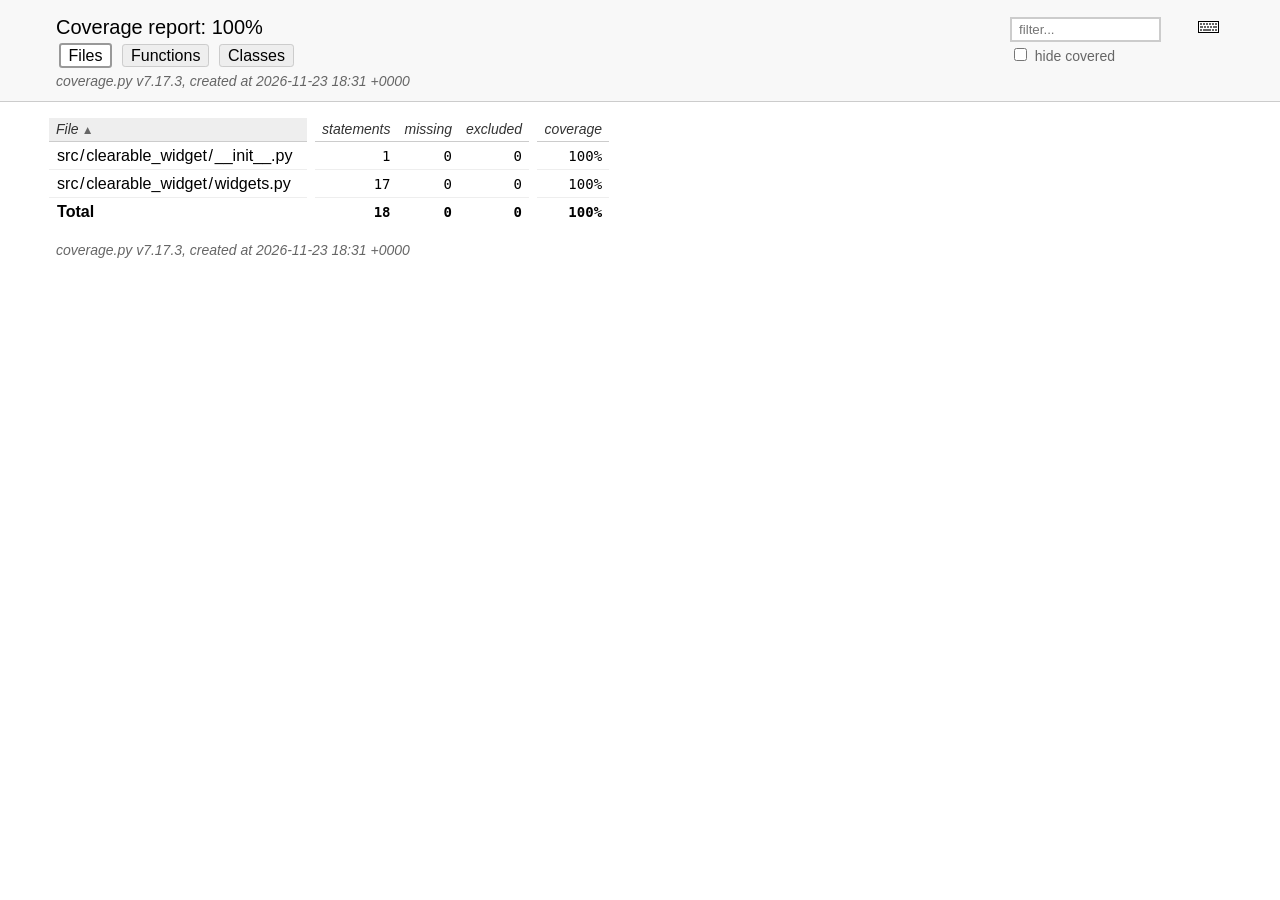
<file: htmlcov/index.html>
<!DOCTYPE html>
<html lang="en">
<head>
    <meta http-equiv="Content-Type" content="text/html; charset=utf-8">
    <title>Coverage report</title>
    <link rel="icon" sizes="32x32" href="favicon_32_cb_c827f16f.png">
    <link rel="stylesheet" href="style_cb_4667309f.css" type="text/css">
    <script src="coverage_html_cb_54cfdca1.js" defer></script>
</head>
<body class="indexfile">
<header>
    <div class="content">
        <h1>Coverage report:
            <span class="pc_cov">100%</span>
        </h1>
        <aside id="help_panel_wrapper">
            <input id="help_panel_state" type="checkbox">
            <label for="help_panel_state">
                <img id="keyboard_icon" src="keybd_closed_cb_900cfef5.png" alt="Show/hide keyboard shortcuts">
            </label>
            <div id="help_panel">
                <p class="legend">Shortcuts on this page</p>
                <div class="keyhelp">
                    <p>
                        <kbd>f</kbd>
                        <kbd>s</kbd>
                        <kbd>m</kbd>
                        <kbd>x</kbd>
                        <kbd>c</kbd>
                        &nbsp; change column sorting
                    </p>
                    <p>
                        <kbd>[</kbd>
                        <kbd>]</kbd>
                        &nbsp; prev/next file
                    </p>
                    <p>
                        <kbd>?</kbd> &nbsp; show/hide this help
                    </p>
                </div>
            </div>
        </aside>
        <form id="filter_container">
            <input id="filter" type="text" value="" placeholder="filter...">
            <div>
                <input id="hide100" type="checkbox" >
                <label for="hide100">hide covered</label>
            </div>
        </form>
        <h2>
                <a class="button current">Files</a>
                <a class="button" href="function_index.html">Functions</a>
                <a class="button" href="class_index.html">Classes</a>
        </h2>
        <p class="text">
            <a class="nav" href="https://coverage.readthedocs.io/en/7.17.3">coverage.py v7.17.3</a>,
            created at 2026-11-23 18:31 +0000
        </p>
    </div>
</header>
<main id="index">
    <table class="index" data-sortable>
        <thead>
            <tr class="tablehead" title="Click to sort">
                <th id="file" class="name" aria-sort="none" data-shortcut="f">File<span class="arrows"></span></th>
                <th class="spacer">&nbsp;</th>
                <th id="statements" aria-sort="none" data-default-sort-order="descending" data-shortcut="s">statements<span class="arrows"></span></th>
                <th id="missing" aria-sort="none" data-default-sort-order="descending" data-shortcut="m">missing<span class="arrows"></span></th>
                <th id="excluded" aria-sort="none" data-default-sort-order="descending" data-shortcut="x">excluded<span class="arrows"></span></th>
                <th class="spacer">&nbsp;</th>
                <th id="coverage" aria-sort="none" data-shortcut="c">coverage<span class="arrows"></span></th>
            </tr>
        </thead>
        <tbody>
            <tr class="region">
                <td class="name"><a href="z_d9ded1711251603f___init___py.html">src<span class="sep">/</span>clearable_widget<span class="sep">/</span>__init__.py</a></td>
                <td class="spacer">&nbsp;</td>
                <td>1</td>
                <td>0</td>
                <td>0</td>
                <td class="spacer">&nbsp;</td>
                <td data-ratio="1 1">100%</td>
            </tr>
            <tr class="region">
                <td class="name"><a href="z_d9ded1711251603f_widgets_py.html">src<span class="sep">/</span>clearable_widget<span class="sep">/</span>widgets.py</a></td>
                <td class="spacer">&nbsp;</td>
                <td>17</td>
                <td>0</td>
                <td>0</td>
                <td class="spacer">&nbsp;</td>
                <td data-ratio="17 17">100%</td>
            </tr>
        </tbody>
        <tfoot>
            <tr class="total">
                <td class="name">Total</td>
                <td class="spacer">&nbsp;</td>
                <td>18</td>
                <td>0</td>
                <td>0</td>
                <td class="spacer">&nbsp;</td>
                <td data-ratio="18 18">100%</td>
            </tr>
        </tfoot>
    </table>
    <p id="no_rows">
        No items found using the specified filter.
    </p>
</main>
<footer>
    <div class="content">
        <p>
            <a class="nav" href="https://coverage.readthedocs.io/en/7.17.3">coverage.py v7.17.3</a>,
            created at 2026-11-23 18:31 +0000
        </p>
    </div>
    <aside class="hidden">
        <a id="prevFileLink" class="nav" href="z_d9ded1711251603f_widgets_py.html"></a>
        <a id="nextFileLink" class="nav" href="z_d9ded1711251603f___init___py.html"></a>
        <button type="button" class="button_prev_file" data-shortcut="["></button>
        <button type="button" class="button_next_file" data-shortcut="]"></button>
        <button type="button" class="button_show_hide_help" data-shortcut="?"></button>
    </aside>
</footer>
</body>
</html>
</file>
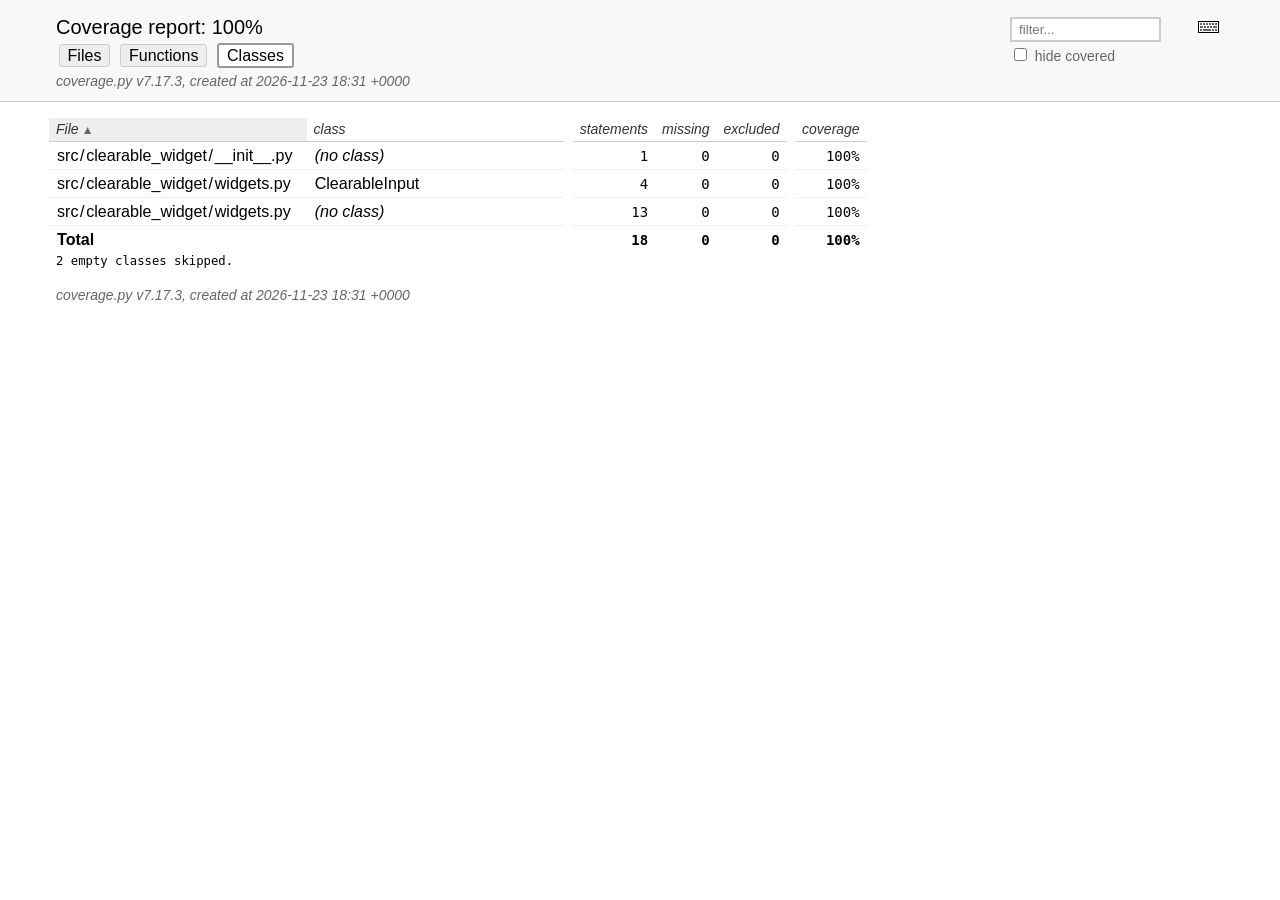
<file: htmlcov/class_index.html>
<!DOCTYPE html>
<html lang="en">
<head>
    <meta http-equiv="Content-Type" content="text/html; charset=utf-8">
    <title>Coverage report</title>
    <link rel="icon" sizes="32x32" href="favicon_32_cb_c827f16f.png">
    <link rel="stylesheet" href="style_cb_4667309f.css" type="text/css">
    <script src="coverage_html_cb_54cfdca1.js" defer></script>
</head>
<body class="indexfile">
<header>
    <div class="content">
        <h1>Coverage report:
            <span class="pc_cov">100%</span>
        </h1>
        <aside id="help_panel_wrapper">
            <input id="help_panel_state" type="checkbox">
            <label for="help_panel_state">
                <img id="keyboard_icon" src="keybd_closed_cb_900cfef5.png" alt="Show/hide keyboard shortcuts">
            </label>
            <div id="help_panel">
                <p class="legend">Shortcuts on this page</p>
                <div class="keyhelp">
                    <p>
                        <kbd>f</kbd>
                        <kbd>n</kbd>
                        <kbd>s</kbd>
                        <kbd>m</kbd>
                        <kbd>x</kbd>
                        <kbd>c</kbd>
                        &nbsp; change column sorting
                    </p>
                    <p>
                        <kbd>[</kbd>
                        <kbd>]</kbd>
                        &nbsp; prev/next file
                    </p>
                    <p>
                        <kbd>?</kbd> &nbsp; show/hide this help
                    </p>
                </div>
            </div>
        </aside>
        <form id="filter_container">
            <input id="filter" type="text" value="" placeholder="filter...">
            <div>
                <input id="hide100" type="checkbox" >
                <label for="hide100">hide covered</label>
            </div>
        </form>
        <h2>
                <a class="button" href="index.html">Files</a>
                <a class="button" href="function_index.html">Functions</a>
                <a class="button current">Classes</a>
        </h2>
        <p class="text">
            <a class="nav" href="https://coverage.readthedocs.io/en/7.17.3">coverage.py v7.17.3</a>,
            created at 2026-11-23 18:31 +0000
        </p>
    </div>
</header>
<main id="index">
    <table class="index" data-sortable>
        <thead>
            <tr class="tablehead" title="Click to sort">
                <th id="file" class="name" aria-sort="none" data-shortcut="f">File<span class="arrows"></span></th>
                <th id="region" class="name" aria-sort="none" data-default-sort-order="ascending" data-shortcut="n">class<span class="arrows"></span></th>
                <th class="spacer">&nbsp;</th>
                <th id="statements" aria-sort="none" data-default-sort-order="descending" data-shortcut="s">statements<span class="arrows"></span></th>
                <th id="missing" aria-sort="none" data-default-sort-order="descending" data-shortcut="m">missing<span class="arrows"></span></th>
                <th id="excluded" aria-sort="none" data-default-sort-order="descending" data-shortcut="x">excluded<span class="arrows"></span></th>
                <th class="spacer">&nbsp;</th>
                <th id="coverage" aria-sort="none" data-shortcut="c">coverage<span class="arrows"></span></th>
            </tr>
        </thead>
        <tbody>
            <tr class="region">
                <td class="name"><a href="z_d9ded1711251603f___init___py.html">src<span class="sep">/</span>clearable_widget<span class="sep">/</span>__init__.py</a></td>
                <td class="name"><a href="z_d9ded1711251603f___init___py.html"><data value=''><span class='no-noun'>(no class)</span></data></a></td>
                <td class="spacer">&nbsp;</td>
                <td>1</td>
                <td>0</td>
                <td>0</td>
                <td class="spacer">&nbsp;</td>
                <td data-ratio="1 1">100%</td>
            </tr>
            <tr class="region">
                <td class="name"><a href="z_d9ded1711251603f_widgets_py.html#t23">src<span class="sep">/</span>clearable_widget<span class="sep">/</span>widgets.py</a></td>
                <td class="name"><a href="z_d9ded1711251603f_widgets_py.html#t23"><data value='ClearableInput'>ClearableInput</data></a></td>
                <td class="spacer">&nbsp;</td>
                <td>4</td>
                <td>0</td>
                <td>0</td>
                <td class="spacer">&nbsp;</td>
                <td data-ratio="4 4">100%</td>
            </tr>
            <tr class="region">
                <td class="name"><a href="z_d9ded1711251603f_widgets_py.html">src<span class="sep">/</span>clearable_widget<span class="sep">/</span>widgets.py</a></td>
                <td class="name"><a href="z_d9ded1711251603f_widgets_py.html"><data value=''><span class='no-noun'>(no class)</span></data></a></td>
                <td class="spacer">&nbsp;</td>
                <td>13</td>
                <td>0</td>
                <td>0</td>
                <td class="spacer">&nbsp;</td>
                <td data-ratio="13 13">100%</td>
            </tr>
        </tbody>
        <tfoot>
            <tr class="total">
                <td class="name">Total</td>
                <td class="name">&nbsp;</td>
                <td class="spacer">&nbsp;</td>
                <td>18</td>
                <td>0</td>
                <td>0</td>
                <td class="spacer">&nbsp;</td>
                <td data-ratio="18 18">100%</td>
            </tr>
        </tfoot>
    </table>
    <p id="no_rows">
        No items found using the specified filter.
    </p>
        <p>2 empty classes skipped.</p>
</main>
<footer>
    <div class="content">
        <p>
            <a class="nav" href="https://coverage.readthedocs.io/en/7.17.3">coverage.py v7.17.3</a>,
            created at 2026-11-23 18:31 +0000
        </p>
    </div>
    <aside class="hidden">
        <a id="prevFileLink" class="nav" href=""></a>
        <a id="nextFileLink" class="nav" href=""></a>
        <button type="button" class="button_prev_file" data-shortcut="["></button>
        <button type="button" class="button_next_file" data-shortcut="]"></button>
        <button type="button" class="button_show_hide_help" data-shortcut="?"></button>
    </aside>
</footer>
</body>
</html>
</file>
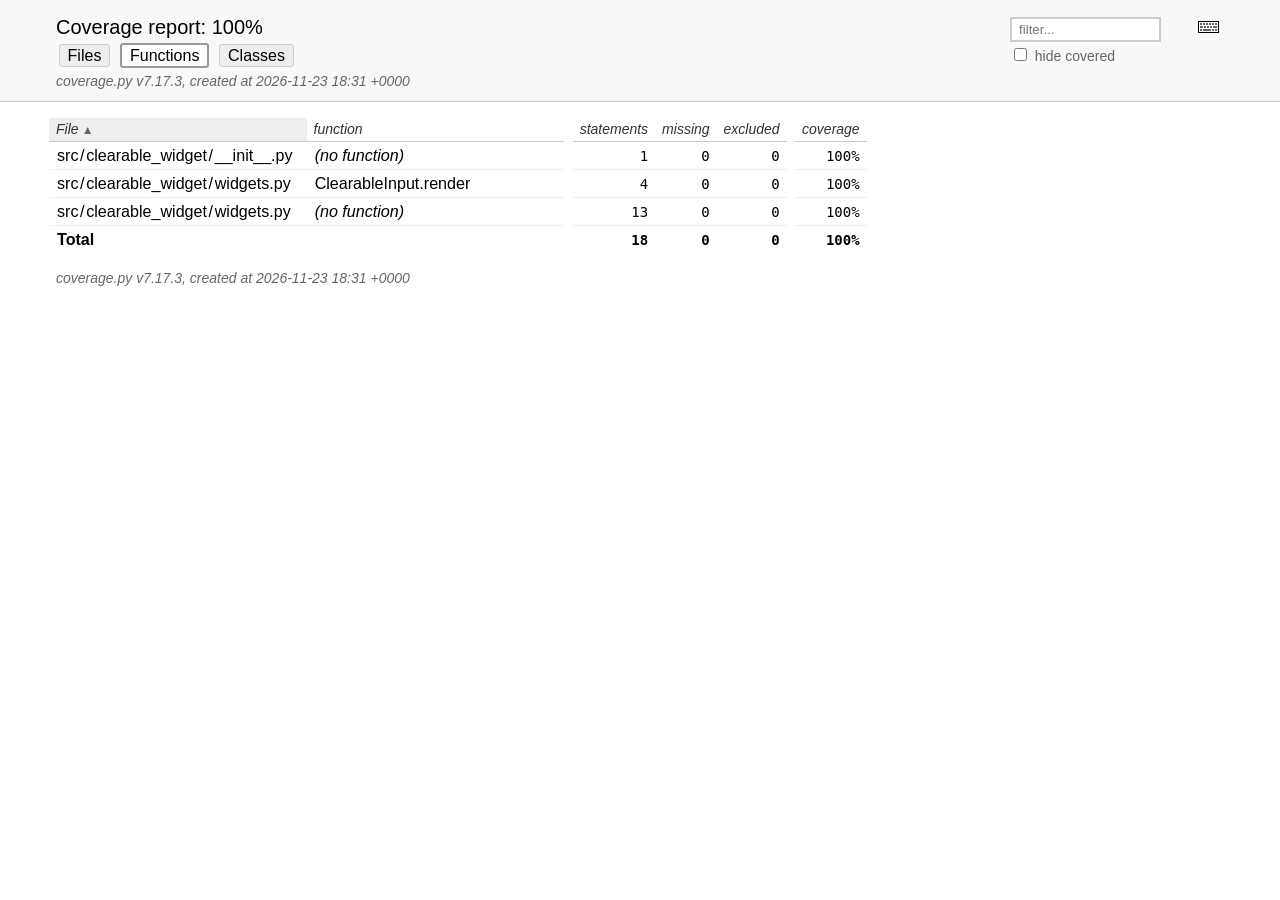
<file: htmlcov/function_index.html>
<!DOCTYPE html>
<html lang="en">
<head>
    <meta http-equiv="Content-Type" content="text/html; charset=utf-8">
    <title>Coverage report</title>
    <link rel="icon" sizes="32x32" href="favicon_32_cb_c827f16f.png">
    <link rel="stylesheet" href="style_cb_4667309f.css" type="text/css">
    <script src="coverage_html_cb_54cfdca1.js" defer></script>
</head>
<body class="indexfile">
<header>
    <div class="content">
        <h1>Coverage report:
            <span class="pc_cov">100%</span>
        </h1>
        <aside id="help_panel_wrapper">
            <input id="help_panel_state" type="checkbox">
            <label for="help_panel_state">
                <img id="keyboard_icon" src="keybd_closed_cb_900cfef5.png" alt="Show/hide keyboard shortcuts">
            </label>
            <div id="help_panel">
                <p class="legend">Shortcuts on this page</p>
                <div class="keyhelp">
                    <p>
                        <kbd>f</kbd>
                        <kbd>n</kbd>
                        <kbd>s</kbd>
                        <kbd>m</kbd>
                        <kbd>x</kbd>
                        <kbd>c</kbd>
                        &nbsp; change column sorting
                    </p>
                    <p>
                        <kbd>[</kbd>
                        <kbd>]</kbd>
                        &nbsp; prev/next file
                    </p>
                    <p>
                        <kbd>?</kbd> &nbsp; show/hide this help
                    </p>
                </div>
            </div>
        </aside>
        <form id="filter_container">
            <input id="filter" type="text" value="" placeholder="filter...">
            <div>
                <input id="hide100" type="checkbox" >
                <label for="hide100">hide covered</label>
            </div>
        </form>
        <h2>
                <a class="button" href="index.html">Files</a>
                <a class="button current">Functions</a>
                <a class="button" href="class_index.html">Classes</a>
        </h2>
        <p class="text">
            <a class="nav" href="https://coverage.readthedocs.io/en/7.17.3">coverage.py v7.17.3</a>,
            created at 2026-11-23 18:31 +0000
        </p>
    </div>
</header>
<main id="index">
    <table class="index" data-sortable>
        <thead>
            <tr class="tablehead" title="Click to sort">
                <th id="file" class="name" aria-sort="none" data-shortcut="f">File<span class="arrows"></span></th>
                <th id="region" class="name" aria-sort="none" data-default-sort-order="ascending" data-shortcut="n">function<span class="arrows"></span></th>
                <th class="spacer">&nbsp;</th>
                <th id="statements" aria-sort="none" data-default-sort-order="descending" data-shortcut="s">statements<span class="arrows"></span></th>
                <th id="missing" aria-sort="none" data-default-sort-order="descending" data-shortcut="m">missing<span class="arrows"></span></th>
                <th id="excluded" aria-sort="none" data-default-sort-order="descending" data-shortcut="x">excluded<span class="arrows"></span></th>
                <th class="spacer">&nbsp;</th>
                <th id="coverage" aria-sort="none" data-shortcut="c">coverage<span class="arrows"></span></th>
            </tr>
        </thead>
        <tbody>
            <tr class="region">
                <td class="name"><a href="z_d9ded1711251603f___init___py.html">src<span class="sep">/</span>clearable_widget<span class="sep">/</span>__init__.py</a></td>
                <td class="name"><a href="z_d9ded1711251603f___init___py.html"><data value=''><span class='no-noun'>(no function)</span></data></a></td>
                <td class="spacer">&nbsp;</td>
                <td>1</td>
                <td>0</td>
                <td>0</td>
                <td class="spacer">&nbsp;</td>
                <td data-ratio="1 1">100%</td>
            </tr>
            <tr class="region">
                <td class="name"><a href="z_d9ded1711251603f_widgets_py.html#t24">src<span class="sep">/</span>clearable_widget<span class="sep">/</span>widgets.py</a></td>
                <td class="name"><a href="z_d9ded1711251603f_widgets_py.html#t24"><data value='render'>ClearableInput.render</data></a></td>
                <td class="spacer">&nbsp;</td>
                <td>4</td>
                <td>0</td>
                <td>0</td>
                <td class="spacer">&nbsp;</td>
                <td data-ratio="4 4">100%</td>
            </tr>
            <tr class="region">
                <td class="name"><a href="z_d9ded1711251603f_widgets_py.html">src<span class="sep">/</span>clearable_widget<span class="sep">/</span>widgets.py</a></td>
                <td class="name"><a href="z_d9ded1711251603f_widgets_py.html"><data value=''><span class='no-noun'>(no function)</span></data></a></td>
                <td class="spacer">&nbsp;</td>
                <td>13</td>
                <td>0</td>
                <td>0</td>
                <td class="spacer">&nbsp;</td>
                <td data-ratio="13 13">100%</td>
            </tr>
        </tbody>
        <tfoot>
            <tr class="total">
                <td class="name">Total</td>
                <td class="name">&nbsp;</td>
                <td class="spacer">&nbsp;</td>
                <td>18</td>
                <td>0</td>
                <td>0</td>
                <td class="spacer">&nbsp;</td>
                <td data-ratio="18 18">100%</td>
            </tr>
        </tfoot>
    </table>
    <p id="no_rows">
        No items found using the specified filter.
    </p>
</main>
<footer>
    <div class="content">
        <p>
            <a class="nav" href="https://coverage.readthedocs.io/en/7.17.3">coverage.py v7.17.3</a>,
            created at 2026-11-23 18:31 +0000
        </p>
    </div>
    <aside class="hidden">
        <a id="prevFileLink" class="nav" href=""></a>
        <a id="nextFileLink" class="nav" href=""></a>
        <button type="button" class="button_prev_file" data-shortcut="["></button>
        <button type="button" class="button_next_file" data-shortcut="]"></button>
        <button type="button" class="button_show_hide_help" data-shortcut="?"></button>
    </aside>
</footer>
</body>
</html>
</file>
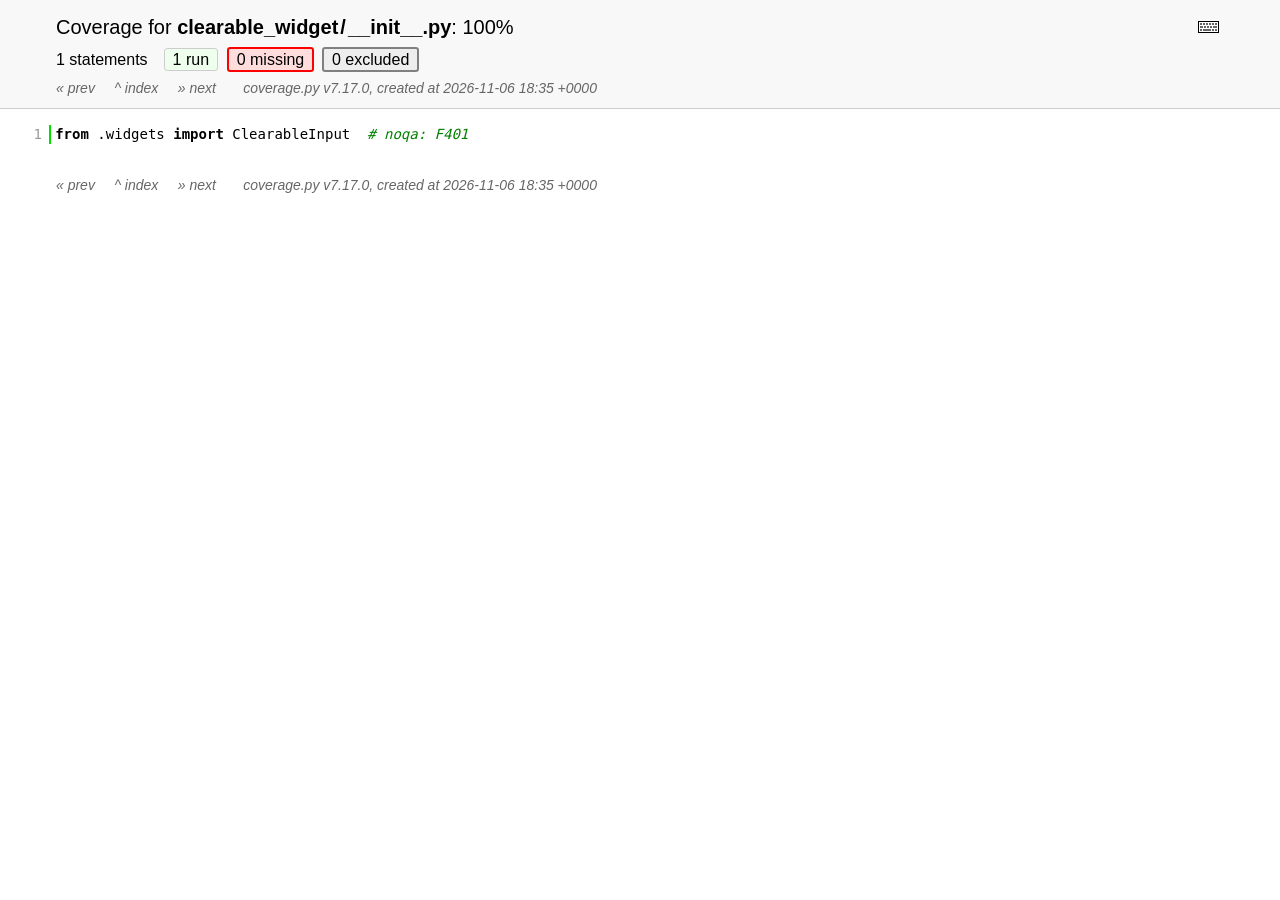
<file: htmlcov/z_aaebe43499a2bd33___init___py.html>
<!DOCTYPE html>
<html lang="en">
<head>
    <meta http-equiv="Content-Type" content="text/html; charset=utf-8">
    <title>Coverage for clearable_widget/__init__.py: 100%</title>
    <link rel="icon" sizes="32x32" href="favicon_32_cb_c827f16f.png">
    <link rel="stylesheet" href="style_cb_4667309f.css" type="text/css">
    <script src="coverage_html_cb_54cfdca1.js" defer></script>
</head>
<body class="pyfile">
<header>
    <div class="content">
        <h1>
            <span class="text">Coverage for </span><b>clearable_widget<span class="sep">/</span>__init__.py</b>:
            <span class="pc_cov">100%</span>
        </h1>
        <aside id="help_panel_wrapper">
            <input id="help_panel_state" type="checkbox">
            <label for="help_panel_state">
                <img id="keyboard_icon" src="keybd_closed_cb_900cfef5.png" alt="Show/hide keyboard shortcuts">
            </label>
            <div id="help_panel">
                <p class="legend">Shortcuts on this page</p>
                <div class="keyhelp">
                    <p>
                        <kbd>r</kbd>
                        <kbd>m</kbd>
                        <kbd>x</kbd>
                        &nbsp; toggle line displays
                    </p>
                    <p>
                        <kbd>j</kbd>
                        <kbd>k</kbd>
                        &nbsp; next/prev highlighted chunk
                    </p>
                    <p>
                        <kbd>0</kbd> &nbsp; (zero) top of page
                    </p>
                    <p>
                        <kbd>1</kbd> &nbsp; (one) first highlighted chunk
                    </p>
                    <p>
                        <kbd>[</kbd>
                        <kbd>]</kbd>
                        &nbsp; prev/next file
                    </p>
                    <p>
                        <kbd>u</kbd> &nbsp; up to the index
                    </p>
                    <p>
                        <kbd>?</kbd> &nbsp; show/hide this help
                    </p>
                </div>
            </div>
        </aside>
        <h2>
            <span class="text">1 statements &nbsp;</span>
            <button type="button" class="run button_toggle_run" value="run" data-shortcut="r" title="Toggle lines run">1<span class="text"> run</span></button>
            <button type="button" class="mis show_mis button_toggle_mis" value="mis" data-shortcut="m" title="Toggle lines missing">0<span class="text"> missing</span></button>
            <button type="button" class="exc show_exc button_toggle_exc" value="exc" data-shortcut="x" title="Toggle lines excluded">0<span class="text"> excluded</span></button>
        </h2>
        <p class="text">
            <a id="prevFileLink" class="nav" href="index.html">&#xab; prev</a> &nbsp; &nbsp;
            <a id="indexLink" class="nav" href="index.html">&Hat; index</a> &nbsp; &nbsp;
            <a id="nextFileLink" class="nav" href="z_aaebe43499a2bd33_widgets_py.html">&#xbb; next</a>
            &nbsp; &nbsp; &nbsp;
            <a class="nav" href="https://coverage.readthedocs.io/en/7.17.0">coverage.py v7.17.0</a>,
            created at 2026-11-06 18:35 +0000
        </p>
        <aside class="hidden">
            <button type="button" class="button_next_chunk" data-shortcut="j"></button>
            <button type="button" class="button_prev_chunk" data-shortcut="k"></button>
            <button type="button" class="button_top_of_page" data-shortcut="0"></button>
            <button type="button" class="button_first_chunk" data-shortcut="1"></button>
            <button type="button" class="button_prev_file" data-shortcut="["></button>
            <button type="button" class="button_next_file" data-shortcut="]"></button>
            <button type="button" class="button_to_index" data-shortcut="u"></button>
            <button type="button" class="button_show_hide_help" data-shortcut="?"></button>
        </aside>
    </div>
</header>
<main id="source">
    <p class="run"><span class="n"><a id="t1" href="#t1">1</a></span><span class="t"><span class="key">from</span> <span class="op">.</span><span class="nam">widgets</span> <span class="key">import</span> <span class="nam">ClearableInput</span>  <span class="com"># noqa: F401</span>&nbsp;</span><span class="r"></span></p>
</main>
<footer>
    <div class="content">
        <p>
            <a class="nav" href="index.html">&#xab; prev</a> &nbsp; &nbsp;
            <a class="nav" href="index.html">&Hat; index</a> &nbsp; &nbsp;
            <a class="nav" href="z_aaebe43499a2bd33_widgets_py.html">&#xbb; next</a>
            &nbsp; &nbsp; &nbsp;
            <a class="nav" href="https://coverage.readthedocs.io/en/7.17.0">coverage.py v7.17.0</a>,
            created at 2026-11-06 18:35 +0000
        </p>
    </div>
</footer>
</body>
</html>
</file>
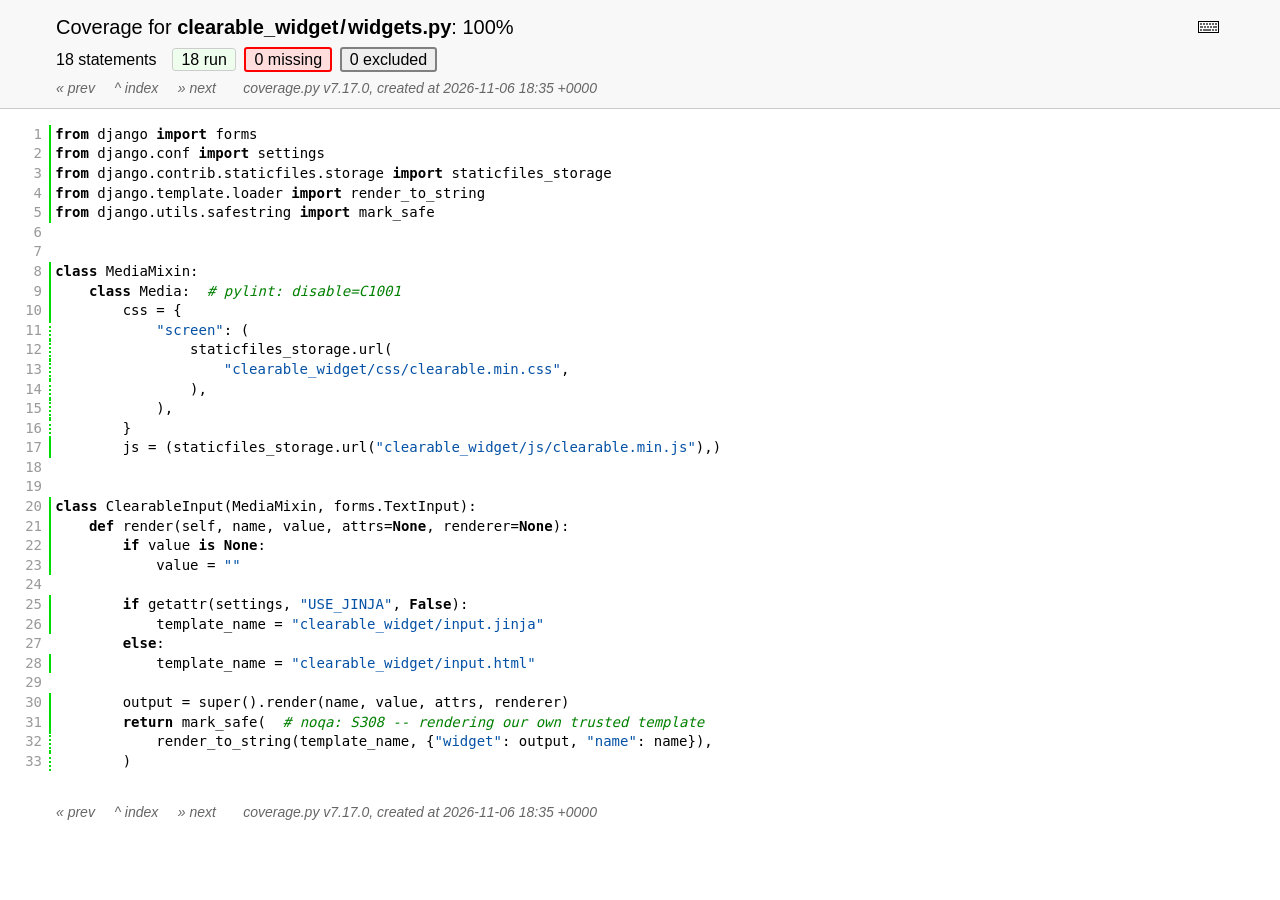
<file: htmlcov/z_aaebe43499a2bd33_widgets_py.html>
<!DOCTYPE html>
<html lang="en">
<head>
    <meta http-equiv="Content-Type" content="text/html; charset=utf-8">
    <title>Coverage for clearable_widget/widgets.py: 100%</title>
    <link rel="icon" sizes="32x32" href="favicon_32_cb_c827f16f.png">
    <link rel="stylesheet" href="style_cb_4667309f.css" type="text/css">
    <script src="coverage_html_cb_54cfdca1.js" defer></script>
</head>
<body class="pyfile">
<header>
    <div class="content">
        <h1>
            <span class="text">Coverage for </span><b>clearable_widget<span class="sep">/</span>widgets.py</b>:
            <span class="pc_cov">100%</span>
        </h1>
        <aside id="help_panel_wrapper">
            <input id="help_panel_state" type="checkbox">
            <label for="help_panel_state">
                <img id="keyboard_icon" src="keybd_closed_cb_900cfef5.png" alt="Show/hide keyboard shortcuts">
            </label>
            <div id="help_panel">
                <p class="legend">Shortcuts on this page</p>
                <div class="keyhelp">
                    <p>
                        <kbd>r</kbd>
                        <kbd>m</kbd>
                        <kbd>x</kbd>
                        &nbsp; toggle line displays
                    </p>
                    <p>
                        <kbd>j</kbd>
                        <kbd>k</kbd>
                        &nbsp; next/prev highlighted chunk
                    </p>
                    <p>
                        <kbd>0</kbd> &nbsp; (zero) top of page
                    </p>
                    <p>
                        <kbd>1</kbd> &nbsp; (one) first highlighted chunk
                    </p>
                    <p>
                        <kbd>[</kbd>
                        <kbd>]</kbd>
                        &nbsp; prev/next file
                    </p>
                    <p>
                        <kbd>u</kbd> &nbsp; up to the index
                    </p>
                    <p>
                        <kbd>?</kbd> &nbsp; show/hide this help
                    </p>
                </div>
            </div>
        </aside>
        <h2>
            <span class="text">18 statements &nbsp;</span>
            <button type="button" class="run button_toggle_run" value="run" data-shortcut="r" title="Toggle lines run">18<span class="text"> run</span></button>
            <button type="button" class="mis show_mis button_toggle_mis" value="mis" data-shortcut="m" title="Toggle lines missing">0<span class="text"> missing</span></button>
            <button type="button" class="exc show_exc button_toggle_exc" value="exc" data-shortcut="x" title="Toggle lines excluded">0<span class="text"> excluded</span></button>
        </h2>
        <p class="text">
            <a id="prevFileLink" class="nav" href="z_aaebe43499a2bd33___init___py.html">&#xab; prev</a> &nbsp; &nbsp;
            <a id="indexLink" class="nav" href="index.html">&Hat; index</a> &nbsp; &nbsp;
            <a id="nextFileLink" class="nav" href="index.html">&#xbb; next</a>
            &nbsp; &nbsp; &nbsp;
            <a class="nav" href="https://coverage.readthedocs.io/en/7.17.0">coverage.py v7.17.0</a>,
            created at 2026-11-06 18:35 +0000
        </p>
        <aside class="hidden">
            <button type="button" class="button_next_chunk" data-shortcut="j"></button>
            <button type="button" class="button_prev_chunk" data-shortcut="k"></button>
            <button type="button" class="button_top_of_page" data-shortcut="0"></button>
            <button type="button" class="button_first_chunk" data-shortcut="1"></button>
            <button type="button" class="button_prev_file" data-shortcut="["></button>
            <button type="button" class="button_next_file" data-shortcut="]"></button>
            <button type="button" class="button_to_index" data-shortcut="u"></button>
            <button type="button" class="button_show_hide_help" data-shortcut="?"></button>
        </aside>
    </div>
</header>
<main id="source">
    <p class="run"><span class="n"><a id="t1" href="#t1">1</a></span><span class="t"><span class="key">from</span> <span class="nam">django</span> <span class="key">import</span> <span class="nam">forms</span>&nbsp;</span><span class="r"></span></p>
    <p class="run"><span class="n"><a id="t2" href="#t2">2</a></span><span class="t"><span class="key">from</span> <span class="nam">django</span><span class="op">.</span><span class="nam">conf</span> <span class="key">import</span> <span class="nam">settings</span>&nbsp;</span><span class="r"></span></p>
    <p class="run"><span class="n"><a id="t3" href="#t3">3</a></span><span class="t"><span class="key">from</span> <span class="nam">django</span><span class="op">.</span><span class="nam">contrib</span><span class="op">.</span><span class="nam">staticfiles</span><span class="op">.</span><span class="nam">storage</span> <span class="key">import</span> <span class="nam">staticfiles_storage</span>&nbsp;</span><span class="r"></span></p>
    <p class="run"><span class="n"><a id="t4" href="#t4">4</a></span><span class="t"><span class="key">from</span> <span class="nam">django</span><span class="op">.</span><span class="nam">template</span><span class="op">.</span><span class="nam">loader</span> <span class="key">import</span> <span class="nam">render_to_string</span>&nbsp;</span><span class="r"></span></p>
    <p class="run"><span class="n"><a id="t5" href="#t5">5</a></span><span class="t"><span class="key">from</span> <span class="nam">django</span><span class="op">.</span><span class="nam">utils</span><span class="op">.</span><span class="nam">safestring</span> <span class="key">import</span> <span class="nam">mark_safe</span>&nbsp;</span><span class="r"></span></p>
    <p class="pln"><span class="n"><a id="t6" href="#t6">6</a></span><span class="t">&nbsp;</span><span class="r"></span></p>
    <p class="pln"><span class="n"><a id="t7" href="#t7">7</a></span><span class="t">&nbsp;</span><span class="r"></span></p>
    <p class="run"><span class="n"><a id="t8" href="#t8">8</a></span><span class="t"><span class="key">class</span> <span class="nam">MediaMixin</span><span class="op">:</span>&nbsp;</span><span class="r"></span></p>
    <p class="run"><span class="n"><a id="t9" href="#t9">9</a></span><span class="t">    <span class="key">class</span> <span class="nam">Media</span><span class="op">:</span>  <span class="com"># pylint: disable=C1001</span>&nbsp;</span><span class="r"></span></p>
    <p class="run"><span class="n"><a id="t10" href="#t10">10</a></span><span class="t">        <span class="nam">css</span> <span class="op">=</span> <span class="op">{</span>&nbsp;</span><span class="r"></span></p>
    <p class="run run2"><span class="n"><a id="t11" href="#t11">11</a></span><span class="t">            <span class="str">&quot;screen&quot;</span><span class="op">:</span> <span class="op">(</span>&nbsp;</span><span class="r"></span></p>
    <p class="run run2"><span class="n"><a id="t12" href="#t12">12</a></span><span class="t">                <span class="nam">staticfiles_storage</span><span class="op">.</span><span class="nam">url</span><span class="op">(</span>&nbsp;</span><span class="r"></span></p>
    <p class="run run2"><span class="n"><a id="t13" href="#t13">13</a></span><span class="t">                    <span class="str">&quot;clearable_widget/css/clearable.min.css&quot;</span><span class="op">,</span>&nbsp;</span><span class="r"></span></p>
    <p class="run run2"><span class="n"><a id="t14" href="#t14">14</a></span><span class="t">                <span class="op">)</span><span class="op">,</span>&nbsp;</span><span class="r"></span></p>
    <p class="run run2"><span class="n"><a id="t15" href="#t15">15</a></span><span class="t">            <span class="op">)</span><span class="op">,</span>&nbsp;</span><span class="r"></span></p>
    <p class="run run2"><span class="n"><a id="t16" href="#t16">16</a></span><span class="t">        <span class="op">}</span>&nbsp;</span><span class="r"></span></p>
    <p class="run"><span class="n"><a id="t17" href="#t17">17</a></span><span class="t">        <span class="nam">js</span> <span class="op">=</span> <span class="op">(</span><span class="nam">staticfiles_storage</span><span class="op">.</span><span class="nam">url</span><span class="op">(</span><span class="str">&quot;clearable_widget/js/clearable.min.js&quot;</span><span class="op">)</span><span class="op">,</span><span class="op">)</span>&nbsp;</span><span class="r"></span></p>
    <p class="pln"><span class="n"><a id="t18" href="#t18">18</a></span><span class="t">&nbsp;</span><span class="r"></span></p>
    <p class="pln"><span class="n"><a id="t19" href="#t19">19</a></span><span class="t">&nbsp;</span><span class="r"></span></p>
    <p class="run"><span class="n"><a id="t20" href="#t20">20</a></span><span class="t"><span class="key">class</span> <span class="nam">ClearableInput</span><span class="op">(</span><span class="nam">MediaMixin</span><span class="op">,</span> <span class="nam">forms</span><span class="op">.</span><span class="nam">TextInput</span><span class="op">)</span><span class="op">:</span>&nbsp;</span><span class="r"></span></p>
    <p class="run"><span class="n"><a id="t21" href="#t21">21</a></span><span class="t">    <span class="key">def</span> <span class="nam">render</span><span class="op">(</span><span class="nam">self</span><span class="op">,</span> <span class="nam">name</span><span class="op">,</span> <span class="nam">value</span><span class="op">,</span> <span class="nam">attrs</span><span class="op">=</span><span class="key">None</span><span class="op">,</span> <span class="nam">renderer</span><span class="op">=</span><span class="key">None</span><span class="op">)</span><span class="op">:</span>&nbsp;</span><span class="r"></span></p>
    <p class="run"><span class="n"><a id="t22" href="#t22">22</a></span><span class="t">        <span class="key">if</span> <span class="nam">value</span> <span class="key">is</span> <span class="key">None</span><span class="op">:</span>&nbsp;</span><span class="r"></span></p>
    <p class="run"><span class="n"><a id="t23" href="#t23">23</a></span><span class="t">            <span class="nam">value</span> <span class="op">=</span> <span class="str">&quot;&quot;</span>&nbsp;</span><span class="r"></span></p>
    <p class="pln"><span class="n"><a id="t24" href="#t24">24</a></span><span class="t">&nbsp;</span><span class="r"></span></p>
    <p class="run"><span class="n"><a id="t25" href="#t25">25</a></span><span class="t">        <span class="key">if</span> <span class="nam">getattr</span><span class="op">(</span><span class="nam">settings</span><span class="op">,</span> <span class="str">&quot;USE_JINJA&quot;</span><span class="op">,</span> <span class="key">False</span><span class="op">)</span><span class="op">:</span>&nbsp;</span><span class="r"></span></p>
    <p class="run"><span class="n"><a id="t26" href="#t26">26</a></span><span class="t">            <span class="nam">template_name</span> <span class="op">=</span> <span class="str">&quot;clearable_widget/input.jinja&quot;</span>&nbsp;</span><span class="r"></span></p>
    <p class="pln"><span class="n"><a id="t27" href="#t27">27</a></span><span class="t">        <span class="key">else</span><span class="op">:</span>&nbsp;</span><span class="r"></span></p>
    <p class="run"><span class="n"><a id="t28" href="#t28">28</a></span><span class="t">            <span class="nam">template_name</span> <span class="op">=</span> <span class="str">&quot;clearable_widget/input.html&quot;</span>&nbsp;</span><span class="r"></span></p>
    <p class="pln"><span class="n"><a id="t29" href="#t29">29</a></span><span class="t">&nbsp;</span><span class="r"></span></p>
    <p class="run"><span class="n"><a id="t30" href="#t30">30</a></span><span class="t">        <span class="nam">output</span> <span class="op">=</span> <span class="nam">super</span><span class="op">(</span><span class="op">)</span><span class="op">.</span><span class="nam">render</span><span class="op">(</span><span class="nam">name</span><span class="op">,</span> <span class="nam">value</span><span class="op">,</span> <span class="nam">attrs</span><span class="op">,</span> <span class="nam">renderer</span><span class="op">)</span>&nbsp;</span><span class="r"></span></p>
    <p class="run"><span class="n"><a id="t31" href="#t31">31</a></span><span class="t">        <span class="key">return</span> <span class="nam">mark_safe</span><span class="op">(</span>  <span class="com"># noqa: S308 -- rendering our own trusted template</span>&nbsp;</span><span class="r"></span></p>
    <p class="run run2"><span class="n"><a id="t32" href="#t32">32</a></span><span class="t">            <span class="nam">render_to_string</span><span class="op">(</span><span class="nam">template_name</span><span class="op">,</span> <span class="op">{</span><span class="str">&quot;widget&quot;</span><span class="op">:</span> <span class="nam">output</span><span class="op">,</span> <span class="str">&quot;name&quot;</span><span class="op">:</span> <span class="nam">name</span><span class="op">}</span><span class="op">)</span><span class="op">,</span>&nbsp;</span><span class="r"></span></p>
    <p class="run run2"><span class="n"><a id="t33" href="#t33">33</a></span><span class="t">        <span class="op">)</span>&nbsp;</span><span class="r"></span></p>
</main>
<footer>
    <div class="content">
        <p>
            <a class="nav" href="z_aaebe43499a2bd33___init___py.html">&#xab; prev</a> &nbsp; &nbsp;
            <a class="nav" href="index.html">&Hat; index</a> &nbsp; &nbsp;
            <a class="nav" href="index.html">&#xbb; next</a>
            &nbsp; &nbsp; &nbsp;
            <a class="nav" href="https://coverage.readthedocs.io/en/7.17.0">coverage.py v7.17.0</a>,
            created at 2026-11-06 18:35 +0000
        </p>
    </div>
</footer>
</body>
</html>
</file>
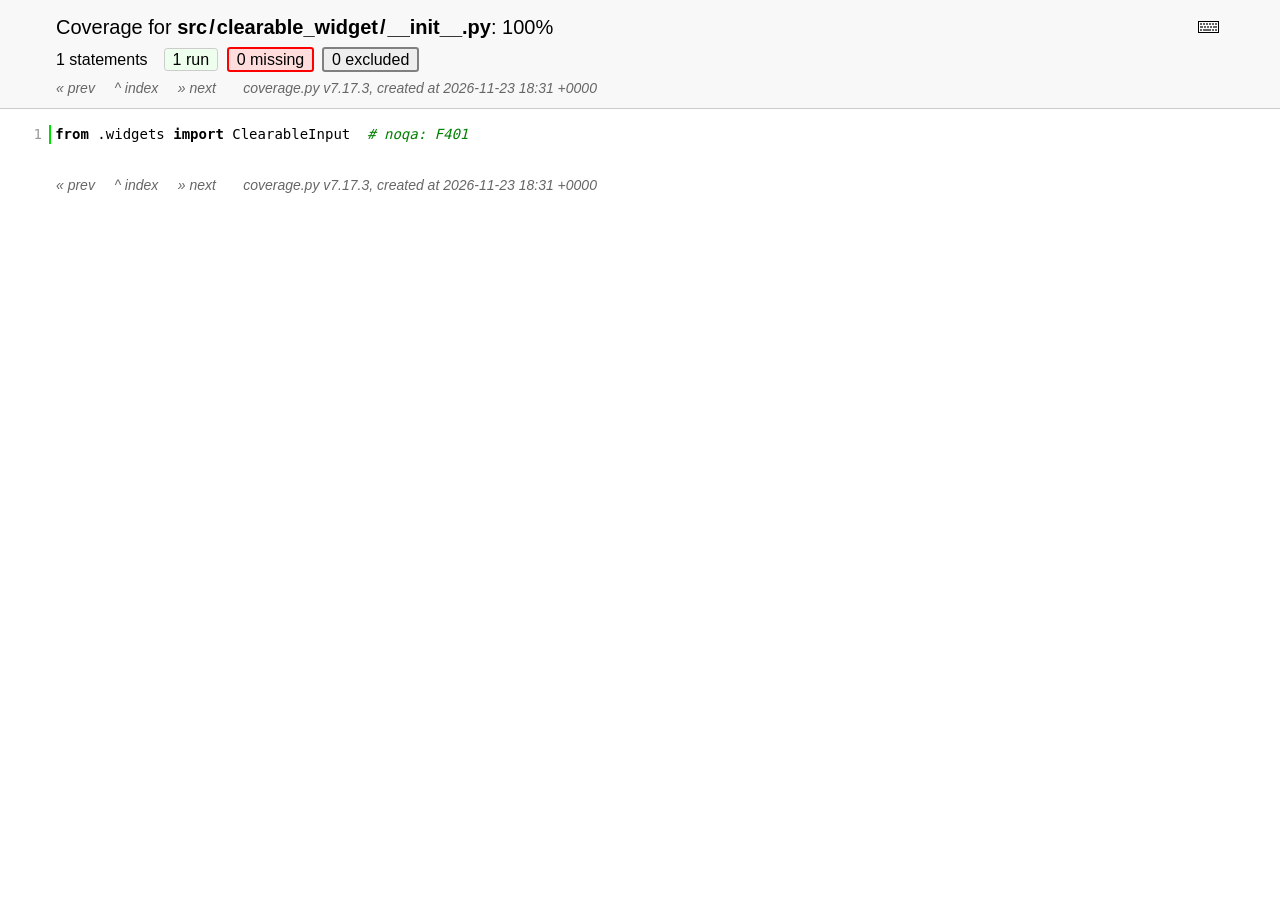
<file: htmlcov/z_d9ded1711251603f___init___py.html>
<!DOCTYPE html>
<html lang="en">
<head>
    <meta http-equiv="Content-Type" content="text/html; charset=utf-8">
    <title>Coverage for src/clearable_widget/__init__.py: 100%</title>
    <link rel="icon" sizes="32x32" href="favicon_32_cb_c827f16f.png">
    <link rel="stylesheet" href="style_cb_4667309f.css" type="text/css">
    <script src="coverage_html_cb_54cfdca1.js" defer></script>
</head>
<body class="pyfile">
<header>
    <div class="content">
        <h1>
            <span class="text">Coverage for </span><b>src<span class="sep">/</span>clearable_widget<span class="sep">/</span>__init__.py</b>:
            <span class="pc_cov">100%</span>
        </h1>
        <aside id="help_panel_wrapper">
            <input id="help_panel_state" type="checkbox">
            <label for="help_panel_state">
                <img id="keyboard_icon" src="keybd_closed_cb_900cfef5.png" alt="Show/hide keyboard shortcuts">
            </label>
            <div id="help_panel">
                <p class="legend">Shortcuts on this page</p>
                <div class="keyhelp">
                    <p>
                        <kbd>r</kbd>
                        <kbd>m</kbd>
                        <kbd>x</kbd>
                        &nbsp; toggle line displays
                    </p>
                    <p>
                        <kbd>j</kbd>
                        <kbd>k</kbd>
                        &nbsp; next/prev highlighted chunk
                    </p>
                    <p>
                        <kbd>0</kbd> &nbsp; (zero) top of page
                    </p>
                    <p>
                        <kbd>1</kbd> &nbsp; (one) first highlighted chunk
                    </p>
                    <p>
                        <kbd>[</kbd>
                        <kbd>]</kbd>
                        &nbsp; prev/next file
                    </p>
                    <p>
                        <kbd>u</kbd> &nbsp; up to the index
                    </p>
                    <p>
                        <kbd>?</kbd> &nbsp; show/hide this help
                    </p>
                </div>
            </div>
        </aside>
        <h2>
            <span class="text">1 statements &nbsp;</span>
            <button type="button" class="run button_toggle_run" value="run" data-shortcut="r" title="Toggle lines run">1<span class="text"> run</span></button>
            <button type="button" class="mis show_mis button_toggle_mis" value="mis" data-shortcut="m" title="Toggle lines missing">0<span class="text"> missing</span></button>
            <button type="button" class="exc show_exc button_toggle_exc" value="exc" data-shortcut="x" title="Toggle lines excluded">0<span class="text"> excluded</span></button>
        </h2>
        <p class="text">
            <a id="prevFileLink" class="nav" href="index.html">&#xab; prev</a> &nbsp; &nbsp;
            <a id="indexLink" class="nav" href="index.html">&Hat; index</a> &nbsp; &nbsp;
            <a id="nextFileLink" class="nav" href="z_d9ded1711251603f_widgets_py.html">&#xbb; next</a>
            &nbsp; &nbsp; &nbsp;
            <a class="nav" href="https://coverage.readthedocs.io/en/7.17.3">coverage.py v7.17.3</a>,
            created at 2026-11-23 18:31 +0000
        </p>
        <aside class="hidden">
            <button type="button" class="button_next_chunk" data-shortcut="j"></button>
            <button type="button" class="button_prev_chunk" data-shortcut="k"></button>
            <button type="button" class="button_top_of_page" data-shortcut="0"></button>
            <button type="button" class="button_first_chunk" data-shortcut="1"></button>
            <button type="button" class="button_prev_file" data-shortcut="["></button>
            <button type="button" class="button_next_file" data-shortcut="]"></button>
            <button type="button" class="button_to_index" data-shortcut="u"></button>
            <button type="button" class="button_show_hide_help" data-shortcut="?"></button>
        </aside>
    </div>
</header>
<main id="source">
    <p class="run"><span class="n"><a id="t1" href="#t1">1</a></span><span class="t"><span class="key">from</span> <span class="op">.</span><span class="nam">widgets</span> <span class="key">import</span> <span class="nam">ClearableInput</span>  <span class="com"># noqa: F401</span>&nbsp;</span><span class="r"></span></p>
</main>
<footer>
    <div class="content">
        <p>
            <a class="nav" href="index.html">&#xab; prev</a> &nbsp; &nbsp;
            <a class="nav" href="index.html">&Hat; index</a> &nbsp; &nbsp;
            <a class="nav" href="z_d9ded1711251603f_widgets_py.html">&#xbb; next</a>
            &nbsp; &nbsp; &nbsp;
            <a class="nav" href="https://coverage.readthedocs.io/en/7.17.3">coverage.py v7.17.3</a>,
            created at 2026-11-23 18:31 +0000
        </p>
    </div>
</footer>
</body>
</html>
</file>
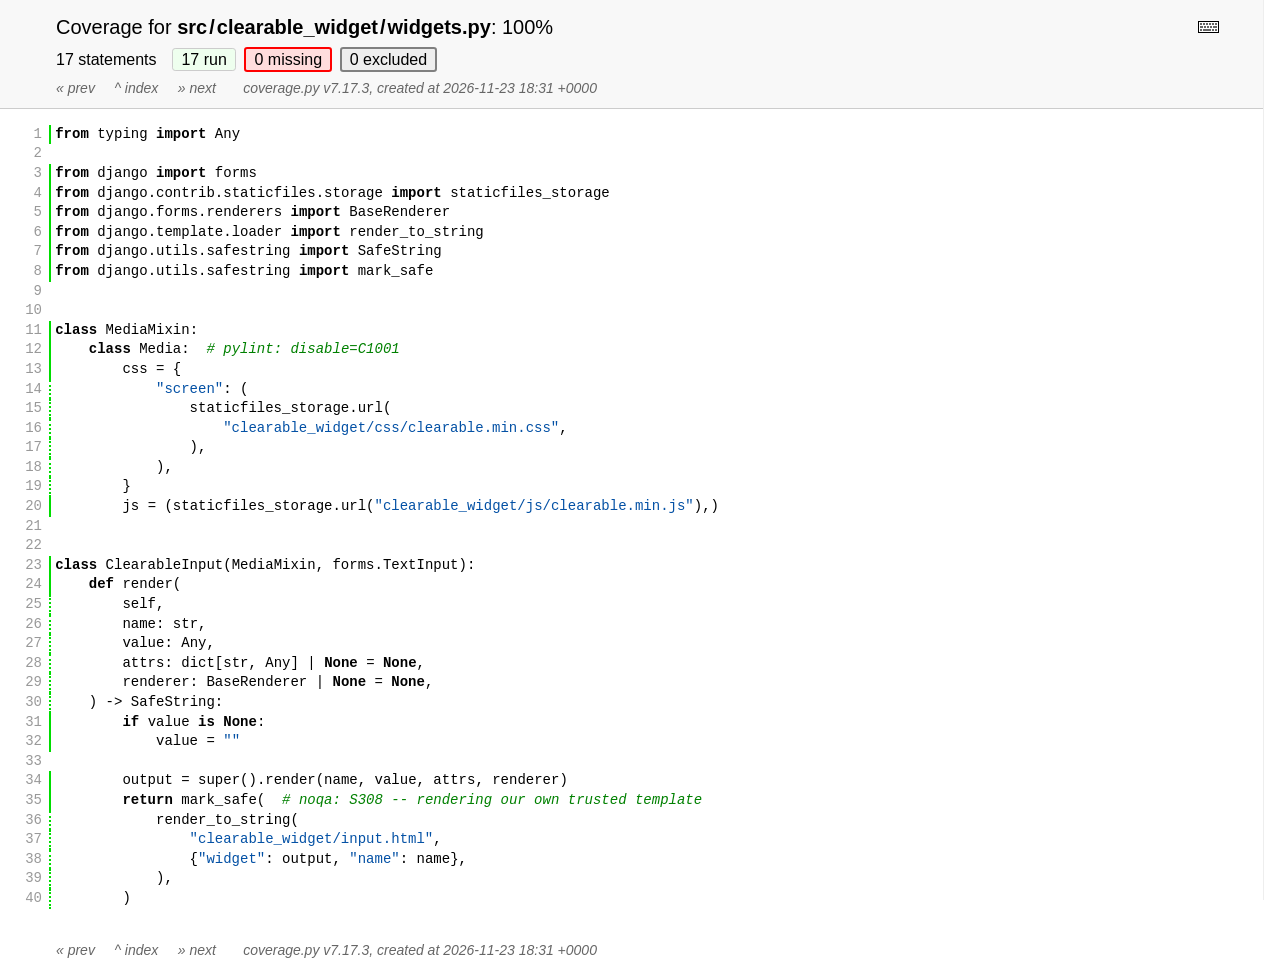
<file: htmlcov/z_d9ded1711251603f_widgets_py.html>
<!DOCTYPE html>
<html lang="en">
<head>
    <meta http-equiv="Content-Type" content="text/html; charset=utf-8">
    <title>Coverage for src/clearable_widget/widgets.py: 100%</title>
    <link rel="icon" sizes="32x32" href="favicon_32_cb_c827f16f.png">
    <link rel="stylesheet" href="style_cb_4667309f.css" type="text/css">
    <script src="coverage_html_cb_54cfdca1.js" defer></script>
</head>
<body class="pyfile">
<header>
    <div class="content">
        <h1>
            <span class="text">Coverage for </span><b>src<span class="sep">/</span>clearable_widget<span class="sep">/</span>widgets.py</b>:
            <span class="pc_cov">100%</span>
        </h1>
        <aside id="help_panel_wrapper">
            <input id="help_panel_state" type="checkbox">
            <label for="help_panel_state">
                <img id="keyboard_icon" src="keybd_closed_cb_900cfef5.png" alt="Show/hide keyboard shortcuts">
            </label>
            <div id="help_panel">
                <p class="legend">Shortcuts on this page</p>
                <div class="keyhelp">
                    <p>
                        <kbd>r</kbd>
                        <kbd>m</kbd>
                        <kbd>x</kbd>
                        &nbsp; toggle line displays
                    </p>
                    <p>
                        <kbd>j</kbd>
                        <kbd>k</kbd>
                        &nbsp; next/prev highlighted chunk
                    </p>
                    <p>
                        <kbd>0</kbd> &nbsp; (zero) top of page
                    </p>
                    <p>
                        <kbd>1</kbd> &nbsp; (one) first highlighted chunk
                    </p>
                    <p>
                        <kbd>[</kbd>
                        <kbd>]</kbd>
                        &nbsp; prev/next file
                    </p>
                    <p>
                        <kbd>u</kbd> &nbsp; up to the index
                    </p>
                    <p>
                        <kbd>?</kbd> &nbsp; show/hide this help
                    </p>
                </div>
            </div>
        </aside>
        <h2>
            <span class="text">17 statements &nbsp;</span>
            <button type="button" class="run button_toggle_run" value="run" data-shortcut="r" title="Toggle lines run">17<span class="text"> run</span></button>
            <button type="button" class="mis show_mis button_toggle_mis" value="mis" data-shortcut="m" title="Toggle lines missing">0<span class="text"> missing</span></button>
            <button type="button" class="exc show_exc button_toggle_exc" value="exc" data-shortcut="x" title="Toggle lines excluded">0<span class="text"> excluded</span></button>
        </h2>
        <p class="text">
            <a id="prevFileLink" class="nav" href="z_d9ded1711251603f___init___py.html">&#xab; prev</a> &nbsp; &nbsp;
            <a id="indexLink" class="nav" href="index.html">&Hat; index</a> &nbsp; &nbsp;
            <a id="nextFileLink" class="nav" href="index.html">&#xbb; next</a>
            &nbsp; &nbsp; &nbsp;
            <a class="nav" href="https://coverage.readthedocs.io/en/7.17.3">coverage.py v7.17.3</a>,
            created at 2026-11-23 18:31 +0000
        </p>
        <aside class="hidden">
            <button type="button" class="button_next_chunk" data-shortcut="j"></button>
            <button type="button" class="button_prev_chunk" data-shortcut="k"></button>
            <button type="button" class="button_top_of_page" data-shortcut="0"></button>
            <button type="button" class="button_first_chunk" data-shortcut="1"></button>
            <button type="button" class="button_prev_file" data-shortcut="["></button>
            <button type="button" class="button_next_file" data-shortcut="]"></button>
            <button type="button" class="button_to_index" data-shortcut="u"></button>
            <button type="button" class="button_show_hide_help" data-shortcut="?"></button>
        </aside>
    </div>
</header>
<main id="source">
    <p class="run"><span class="n"><a id="t1" href="#t1">1</a></span><span class="t"><span class="key">from</span> <span class="nam">typing</span> <span class="key">import</span> <span class="nam">Any</span>&nbsp;</span><span class="r"></span></p>
    <p class="pln"><span class="n"><a id="t2" href="#t2">2</a></span><span class="t">&nbsp;</span><span class="r"></span></p>
    <p class="run"><span class="n"><a id="t3" href="#t3">3</a></span><span class="t"><span class="key">from</span> <span class="nam">django</span> <span class="key">import</span> <span class="nam">forms</span>&nbsp;</span><span class="r"></span></p>
    <p class="run"><span class="n"><a id="t4" href="#t4">4</a></span><span class="t"><span class="key">from</span> <span class="nam">django</span><span class="op">.</span><span class="nam">contrib</span><span class="op">.</span><span class="nam">staticfiles</span><span class="op">.</span><span class="nam">storage</span> <span class="key">import</span> <span class="nam">staticfiles_storage</span>&nbsp;</span><span class="r"></span></p>
    <p class="run"><span class="n"><a id="t5" href="#t5">5</a></span><span class="t"><span class="key">from</span> <span class="nam">django</span><span class="op">.</span><span class="nam">forms</span><span class="op">.</span><span class="nam">renderers</span> <span class="key">import</span> <span class="nam">BaseRenderer</span>&nbsp;</span><span class="r"></span></p>
    <p class="run"><span class="n"><a id="t6" href="#t6">6</a></span><span class="t"><span class="key">from</span> <span class="nam">django</span><span class="op">.</span><span class="nam">template</span><span class="op">.</span><span class="nam">loader</span> <span class="key">import</span> <span class="nam">render_to_string</span>&nbsp;</span><span class="r"></span></p>
    <p class="run"><span class="n"><a id="t7" href="#t7">7</a></span><span class="t"><span class="key">from</span> <span class="nam">django</span><span class="op">.</span><span class="nam">utils</span><span class="op">.</span><span class="nam">safestring</span> <span class="key">import</span> <span class="nam">SafeString</span>&nbsp;</span><span class="r"></span></p>
    <p class="run"><span class="n"><a id="t8" href="#t8">8</a></span><span class="t"><span class="key">from</span> <span class="nam">django</span><span class="op">.</span><span class="nam">utils</span><span class="op">.</span><span class="nam">safestring</span> <span class="key">import</span> <span class="nam">mark_safe</span>&nbsp;</span><span class="r"></span></p>
    <p class="pln"><span class="n"><a id="t9" href="#t9">9</a></span><span class="t">&nbsp;</span><span class="r"></span></p>
    <p class="pln"><span class="n"><a id="t10" href="#t10">10</a></span><span class="t">&nbsp;</span><span class="r"></span></p>
    <p class="run"><span class="n"><a id="t11" href="#t11">11</a></span><span class="t"><span class="key">class</span> <span class="nam">MediaMixin</span><span class="op">:</span>&nbsp;</span><span class="r"></span></p>
    <p class="run"><span class="n"><a id="t12" href="#t12">12</a></span><span class="t">    <span class="key">class</span> <span class="nam">Media</span><span class="op">:</span>  <span class="com"># pylint: disable=C1001</span>&nbsp;</span><span class="r"></span></p>
    <p class="run"><span class="n"><a id="t13" href="#t13">13</a></span><span class="t">        <span class="nam">css</span> <span class="op">=</span> <span class="op">{</span>&nbsp;</span><span class="r"></span></p>
    <p class="run run2"><span class="n"><a id="t14" href="#t14">14</a></span><span class="t">            <span class="str">&quot;screen&quot;</span><span class="op">:</span> <span class="op">(</span>&nbsp;</span><span class="r"></span></p>
    <p class="run run2"><span class="n"><a id="t15" href="#t15">15</a></span><span class="t">                <span class="nam">staticfiles_storage</span><span class="op">.</span><span class="nam">url</span><span class="op">(</span>&nbsp;</span><span class="r"></span></p>
    <p class="run run2"><span class="n"><a id="t16" href="#t16">16</a></span><span class="t">                    <span class="str">&quot;clearable_widget/css/clearable.min.css&quot;</span><span class="op">,</span>&nbsp;</span><span class="r"></span></p>
    <p class="run run2"><span class="n"><a id="t17" href="#t17">17</a></span><span class="t">                <span class="op">)</span><span class="op">,</span>&nbsp;</span><span class="r"></span></p>
    <p class="run run2"><span class="n"><a id="t18" href="#t18">18</a></span><span class="t">            <span class="op">)</span><span class="op">,</span>&nbsp;</span><span class="r"></span></p>
    <p class="run run2"><span class="n"><a id="t19" href="#t19">19</a></span><span class="t">        <span class="op">}</span>&nbsp;</span><span class="r"></span></p>
    <p class="run"><span class="n"><a id="t20" href="#t20">20</a></span><span class="t">        <span class="nam">js</span> <span class="op">=</span> <span class="op">(</span><span class="nam">staticfiles_storage</span><span class="op">.</span><span class="nam">url</span><span class="op">(</span><span class="str">&quot;clearable_widget/js/clearable.min.js&quot;</span><span class="op">)</span><span class="op">,</span><span class="op">)</span>&nbsp;</span><span class="r"></span></p>
    <p class="pln"><span class="n"><a id="t21" href="#t21">21</a></span><span class="t">&nbsp;</span><span class="r"></span></p>
    <p class="pln"><span class="n"><a id="t22" href="#t22">22</a></span><span class="t">&nbsp;</span><span class="r"></span></p>
    <p class="run"><span class="n"><a id="t23" href="#t23">23</a></span><span class="t"><span class="key">class</span> <span class="nam">ClearableInput</span><span class="op">(</span><span class="nam">MediaMixin</span><span class="op">,</span> <span class="nam">forms</span><span class="op">.</span><span class="nam">TextInput</span><span class="op">)</span><span class="op">:</span>&nbsp;</span><span class="r"></span></p>
    <p class="run"><span class="n"><a id="t24" href="#t24">24</a></span><span class="t">    <span class="key">def</span> <span class="nam">render</span><span class="op">(</span>&nbsp;</span><span class="r"></span></p>
    <p class="run run2"><span class="n"><a id="t25" href="#t25">25</a></span><span class="t">        <span class="nam">self</span><span class="op">,</span>&nbsp;</span><span class="r"></span></p>
    <p class="run run2"><span class="n"><a id="t26" href="#t26">26</a></span><span class="t">        <span class="nam">name</span><span class="op">:</span> <span class="nam">str</span><span class="op">,</span>&nbsp;</span><span class="r"></span></p>
    <p class="run run2"><span class="n"><a id="t27" href="#t27">27</a></span><span class="t">        <span class="nam">value</span><span class="op">:</span> <span class="nam">Any</span><span class="op">,</span>&nbsp;</span><span class="r"></span></p>
    <p class="run run2"><span class="n"><a id="t28" href="#t28">28</a></span><span class="t">        <span class="nam">attrs</span><span class="op">:</span> <span class="nam">dict</span><span class="op">[</span><span class="nam">str</span><span class="op">,</span> <span class="nam">Any</span><span class="op">]</span> <span class="op">|</span> <span class="key">None</span> <span class="op">=</span> <span class="key">None</span><span class="op">,</span>&nbsp;</span><span class="r"></span></p>
    <p class="run run2"><span class="n"><a id="t29" href="#t29">29</a></span><span class="t">        <span class="nam">renderer</span><span class="op">:</span> <span class="nam">BaseRenderer</span> <span class="op">|</span> <span class="key">None</span> <span class="op">=</span> <span class="key">None</span><span class="op">,</span>&nbsp;</span><span class="r"></span></p>
    <p class="run run2"><span class="n"><a id="t30" href="#t30">30</a></span><span class="t">    <span class="op">)</span> <span class="op">-&gt;</span> <span class="nam">SafeString</span><span class="op">:</span>&nbsp;</span><span class="r"></span></p>
    <p class="run"><span class="n"><a id="t31" href="#t31">31</a></span><span class="t">        <span class="key">if</span> <span class="nam">value</span> <span class="key">is</span> <span class="key">None</span><span class="op">:</span>&nbsp;</span><span class="r"></span></p>
    <p class="run"><span class="n"><a id="t32" href="#t32">32</a></span><span class="t">            <span class="nam">value</span> <span class="op">=</span> <span class="str">&quot;&quot;</span>&nbsp;</span><span class="r"></span></p>
    <p class="pln"><span class="n"><a id="t33" href="#t33">33</a></span><span class="t">&nbsp;</span><span class="r"></span></p>
    <p class="run"><span class="n"><a id="t34" href="#t34">34</a></span><span class="t">        <span class="nam">output</span> <span class="op">=</span> <span class="nam">super</span><span class="op">(</span><span class="op">)</span><span class="op">.</span><span class="nam">render</span><span class="op">(</span><span class="nam">name</span><span class="op">,</span> <span class="nam">value</span><span class="op">,</span> <span class="nam">attrs</span><span class="op">,</span> <span class="nam">renderer</span><span class="op">)</span>&nbsp;</span><span class="r"></span></p>
    <p class="run"><span class="n"><a id="t35" href="#t35">35</a></span><span class="t">        <span class="key">return</span> <span class="nam">mark_safe</span><span class="op">(</span>  <span class="com"># noqa: S308 -- rendering our own trusted template</span>&nbsp;</span><span class="r"></span></p>
    <p class="run run2"><span class="n"><a id="t36" href="#t36">36</a></span><span class="t">            <span class="nam">render_to_string</span><span class="op">(</span>&nbsp;</span><span class="r"></span></p>
    <p class="run run2"><span class="n"><a id="t37" href="#t37">37</a></span><span class="t">                <span class="str">&quot;clearable_widget/input.html&quot;</span><span class="op">,</span>&nbsp;</span><span class="r"></span></p>
    <p class="run run2"><span class="n"><a id="t38" href="#t38">38</a></span><span class="t">                <span class="op">{</span><span class="str">&quot;widget&quot;</span><span class="op">:</span> <span class="nam">output</span><span class="op">,</span> <span class="str">&quot;name&quot;</span><span class="op">:</span> <span class="nam">name</span><span class="op">}</span><span class="op">,</span>&nbsp;</span><span class="r"></span></p>
    <p class="run run2"><span class="n"><a id="t39" href="#t39">39</a></span><span class="t">            <span class="op">)</span><span class="op">,</span>&nbsp;</span><span class="r"></span></p>
    <p class="run run2"><span class="n"><a id="t40" href="#t40">40</a></span><span class="t">        <span class="op">)</span>&nbsp;</span><span class="r"></span></p>
</main>
<footer>
    <div class="content">
        <p>
            <a class="nav" href="z_d9ded1711251603f___init___py.html">&#xab; prev</a> &nbsp; &nbsp;
            <a class="nav" href="index.html">&Hat; index</a> &nbsp; &nbsp;
            <a class="nav" href="index.html">&#xbb; next</a>
            &nbsp; &nbsp; &nbsp;
            <a class="nav" href="https://coverage.readthedocs.io/en/7.17.3">coverage.py v7.17.3</a>,
            created at 2026-11-23 18:31 +0000
        </p>
    </div>
</footer>
</body>
</html>
</file>
<file: htmlcov/style_cb_4667309f.css>
@charset "UTF-8";
/* Licensed under the Apache License: http://www.apache.org/licenses/LICENSE-2.0 */
/* For details: https://github.com/coveragepy/coveragepy/blob/main/NOTICE.txt */
/* Don't edit this .css file. Edit the .scss file instead! */
html, body, h1, h2, h3, p, table, td, th { margin: 0; padding: 0; border: 0; font-weight: inherit; font-style: inherit; font-size: 100%; font-family: inherit; vertical-align: baseline; }

body { font-family: -apple-system, BlinkMacSystemFont, "Segoe UI", Roboto, Ubuntu, Cantarell, "Helvetica Neue", sans-serif; font-size: 1em; background: #fff; color: #000; }

@media (prefers-color-scheme: dark) { body { background: #1e1e1e; } }

@media (prefers-color-scheme: dark) { body { color: #eee; } }

html > body { font-size: 16px; }

a:active, a:focus { outline: 2px dashed #007acc; }

p { font-size: .875em; line-height: 1.4em; }

table { border-collapse: collapse; }

td { vertical-align: top; }

table tr.hidden { display: none !important; }

p#no_rows { display: none; font-size: 1.15em; font-family: -apple-system, BlinkMacSystemFont, "Segoe UI", Roboto, Ubuntu, Cantarell, "Helvetica Neue", sans-serif; }

a.nav { text-decoration: none; color: inherit; }

a.nav:hover { text-decoration: underline; color: inherit; }

.hidden { display: none; }

header { background: #f8f8f8; width: 100%; z-index: 2; border-bottom: 1px solid #ccc; }

@media (prefers-color-scheme: dark) { header { background: black; } }

@media (prefers-color-scheme: dark) { header { border-color: #333; } }

header .content { padding: 1rem 3.5rem; }

header h2 { margin-top: .5em; font-size: 1em; }

header h2 a.button { font-family: inherit; font-size: inherit; border: 1px solid; border-radius: .2em; background: #eee; color: inherit; text-decoration: none; padding: .1em .5em; margin: 1px calc(.1em + 1px); cursor: pointer; border-color: #ccc; }

@media (prefers-color-scheme: dark) { header h2 a.button { background: #333; } }

@media (prefers-color-scheme: dark) { header h2 a.button { border-color: #444; } }

header h2 a.button.current { border: 2px solid; background: #fff; border-color: #999; cursor: default; }

@media (prefers-color-scheme: dark) { header h2 a.button.current { background: #1e1e1e; } }

@media (prefers-color-scheme: dark) { header h2 a.button.current { border-color: #777; } }

header p.text { margin: .5em 0 -.5em; color: #666; font-style: italic; }

@media (prefers-color-scheme: dark) { header p.text { color: #aaa; } }

header.sticky { position: fixed; left: 0; right: 0; height: 2.5em; }

header.sticky .text { display: none; }

header.sticky h1, header.sticky h2 { font-size: 1em; margin-top: 0; display: inline-block; }

header.sticky .content { padding: 0.5rem 3.5rem; }

header.sticky .content p { font-size: 1em; }

header.sticky ~ #source { padding-top: 6.5em; }

main { position: relative; z-index: 1; }

footer { margin: 1rem 3.5rem; }

footer .content { padding: 0; color: #666; font-style: italic; }

@media (prefers-color-scheme: dark) { footer .content { color: #aaa; } }

#index { margin: 1rem 0 0 3.5rem; }

h1 { font-size: 1.25em; display: inline-block; }

#filter_container { float: right; margin: 0 2em 0 0; line-height: 1.66em; }

#filter_container #filter { width: 10em; padding: 0.2em 0.5em; border: 2px solid #ccc; background: #fff; color: #000; }

@media (prefers-color-scheme: dark) { #filter_container #filter { border-color: #444; } }

@media (prefers-color-scheme: dark) { #filter_container #filter { background: #1e1e1e; } }

@media (prefers-color-scheme: dark) { #filter_container #filter { color: #eee; } }

#filter_container #filter:focus { border-color: #007acc; }

#filter_container :disabled ~ label { color: #ccc; }

@media (prefers-color-scheme: dark) { #filter_container :disabled ~ label { color: #444; } }

#filter_container label { font-size: .875em; color: #666; }

@media (prefers-color-scheme: dark) { #filter_container label { color: #aaa; } }

header button { font-family: inherit; font-size: inherit; border: 1px solid; border-radius: .2em; background: #eee; color: inherit; text-decoration: none; padding: .1em .5em; margin: 1px calc(.1em + 1px); cursor: pointer; border-color: #ccc; }

@media (prefers-color-scheme: dark) { header button { background: #333; } }

@media (prefers-color-scheme: dark) { header button { border-color: #444; } }

header button:active, header button:focus { outline: 2px dashed #007acc; }

header button.run { background: #eeffee; }

@media (prefers-color-scheme: dark) { header button.run { background: #373d29; } }

header button.run.show_run { background: #dfd; border: 2px solid #00dd00; margin: 0 .1em; }

@media (prefers-color-scheme: dark) { header button.run.show_run { background: #373d29; } }

header button.mis { background: #ffeeee; }

@media (prefers-color-scheme: dark) { header button.mis { background: #4b1818; } }

header button.mis.show_mis { background: #fdd; border: 2px solid #ff0000; margin: 0 .1em; }

@media (prefers-color-scheme: dark) { header button.mis.show_mis { background: #4b1818; } }

header button.exc { background: #f7f7f7; }

@media (prefers-color-scheme: dark) { header button.exc { background: #333; } }

header button.exc.show_exc { background: #eee; border: 2px solid #808080; margin: 0 .1em; }

@media (prefers-color-scheme: dark) { header button.exc.show_exc { background: #333; } }

header button.par { background: #ffffd5; }

@media (prefers-color-scheme: dark) { header button.par { background: #650; } }

header button.par.show_par { background: #ffa; border: 2px solid #bbbb00; margin: 0 .1em; }

@media (prefers-color-scheme: dark) { header button.par.show_par { background: #650; } }

#help_panel, #source p .annotate.long { display: none; position: absolute; z-index: 999; background: #ffffcc; border: 1px solid #888; border-radius: .2em; color: #333; padding: .25em .5em; }

#source p .annotate.long { white-space: normal; float: right; top: 1.75em; right: 1em; height: auto; }

#help_panel_wrapper { float: right; position: relative; }

#keyboard_icon { margin: 5px; }

#help_panel_state { display: none; }

#help_panel { top: 25px; right: 0; padding: .75em; border: 1px solid #883; color: #333; }

#help_panel .keyhelp p { margin-top: .75em; }

#help_panel .legend { font-style: italic; margin-bottom: 1em; }

.indexfile #help_panel { width: 25em; }

.pyfile #help_panel { width: 18em; }

#help_panel_state:checked ~ #help_panel { display: block; }

kbd { border: 1px solid black; border-color: #888 #333 #333 #888; padding: .1em .35em; font-family: SFMono-Regular, Menlo, Monaco, Consolas, monospace; font-weight: bold; background: #eee; border-radius: 3px; }

.sep { padding: 0 .1em; }

#source { padding: 1em 0 1em 3.5rem; font-family: SFMono-Regular, Menlo, Monaco, Consolas, monospace; }

#source p { position: relative; white-space: pre; }

#source p * { box-sizing: border-box; }

#source p .n { float: left; text-align: right; width: 3.5rem; box-sizing: border-box; margin-left: -3.5rem; padding-right: 1em; color: #999; user-select: none; }

@media (prefers-color-scheme: dark) { #source p .n { color: #777; } }

#source p .n.highlight { background: #ffdd00; }

#source p .n a { scroll-margin-top: 6em; text-decoration: none; color: #999; }

@media (prefers-color-scheme: dark) { #source p .n a { color: #777; } }

#source p .n a:hover { text-decoration: underline; color: #999; }

@media (prefers-color-scheme: dark) { #source p .n a:hover { color: #777; } }

#source p .t { display: inline-block; width: 100%; box-sizing: border-box; margin-left: -.5em; padding-left: 0.3em; border-left: 0.2em solid #fff; }

@media (prefers-color-scheme: dark) { #source p .t { border-color: #1e1e1e; } }

#source p .t:hover { background: #f2f2f2; }

@media (prefers-color-scheme: dark) { #source p .t:hover { background: #282828; } }

#source p .t:hover ~ .r .annotate.long { display: block; }

#source p .t .com { color: #008000; font-style: italic; line-height: 1px; }

@media (prefers-color-scheme: dark) { #source p .t .com { color: #6a9955; } }

#source p .t .key { font-weight: bold; line-height: 1px; }

#source p .t .str, #source p .t .fst { color: #0451a5; }

@media (prefers-color-scheme: dark) { #source p .t .str, #source p .t .fst { color: #9cdcfe; } }

#source p.mis .t { border-left: 0.2em solid #ff0000; }

#source p.mis.show_mis .t { background: #fdd; }

@media (prefers-color-scheme: dark) { #source p.mis.show_mis .t { background: #4b1818; } }

#source p.mis.show_mis .t:hover { background: #f2d2d2; }

@media (prefers-color-scheme: dark) { #source p.mis.show_mis .t:hover { background: #532323; } }

#source p.mis.mis2 .t { border-left: 0.2em dotted #ff0000; }

#source p.mis.mis2.show_mis .t { background: #ffeeee; }

@media (prefers-color-scheme: dark) { #source p.mis.mis2.show_mis .t { background: #351b1b; } }

#source p.mis.mis2.show_mis .t:hover { background: #f2d2d2; }

@media (prefers-color-scheme: dark) { #source p.mis.mis2.show_mis .t:hover { background: #532323; } }

#source p.run .t { border-left: 0.2em solid #00dd00; }

#source p.run.show_run .t { background: #dfd; }

@media (prefers-color-scheme: dark) { #source p.run.show_run .t { background: #373d29; } }

#source p.run.show_run .t:hover { background: #d2f2d2; }

@media (prefers-color-scheme: dark) { #source p.run.show_run .t:hover { background: #404633; } }

#source p.run.run2 .t { border-left: 0.2em dotted #00dd00; }

#source p.run.run2.show_run .t { background: #eeffee; }

@media (prefers-color-scheme: dark) { #source p.run.run2.show_run .t { background: #2b2e24; } }

#source p.run.run2.show_run .t:hover { background: #d2f2d2; }

@media (prefers-color-scheme: dark) { #source p.run.run2.show_run .t:hover { background: #404633; } }

#source p.exc .t { border-left: 0.2em solid #808080; }

#source p.exc.show_exc .t { background: #eee; }

@media (prefers-color-scheme: dark) { #source p.exc.show_exc .t { background: #333; } }

#source p.exc.show_exc .t:hover { background: #e2e2e2; }

@media (prefers-color-scheme: dark) { #source p.exc.show_exc .t:hover { background: #3c3c3c; } }

#source p.exc.exc2 .t { border-left: 0.2em dotted #808080; }

#source p.exc.exc2.show_exc .t { background: #f7f7f7; }

@media (prefers-color-scheme: dark) { #source p.exc.exc2.show_exc .t { background: #292929; } }

#source p.exc.exc2.show_exc .t:hover { background: #e2e2e2; }

@media (prefers-color-scheme: dark) { #source p.exc.exc2.show_exc .t:hover { background: #3c3c3c; } }

#source p.par .t { border-left: 0.2em solid #bbbb00; }

#source p.par.show_par .t { background: #ffa; }

@media (prefers-color-scheme: dark) { #source p.par.show_par .t { background: #650; } }

#source p.par.show_par .t:hover { background: #f2f2a2; }

@media (prefers-color-scheme: dark) { #source p.par.show_par .t:hover { background: #6d5d0c; } }

#source p.par.par2 .t { border-left: 0.2em dotted #bbbb00; }

#source p.par.par2.show_par .t { background: #ffffd5; }

@media (prefers-color-scheme: dark) { #source p.par.par2.show_par .t { background: #423a0f; } }

#source p.par.par2.show_par .t:hover { background: #f2f2a2; }

@media (prefers-color-scheme: dark) { #source p.par.par2.show_par .t:hover { background: #6d5d0c; } }

#source p .r { position: absolute; top: 0; right: 2.5em; font-family: -apple-system, BlinkMacSystemFont, "Segoe UI", Roboto, Ubuntu, Cantarell, "Helvetica Neue", sans-serif; }

#source p .annotate { font-family: -apple-system, BlinkMacSystemFont, "Segoe UI", Roboto, Ubuntu, Cantarell, "Helvetica Neue", sans-serif; color: #666; padding-right: .5em; }

@media (prefers-color-scheme: dark) { #source p .annotate { color: #ddd; } }

#source p .annotate.short:hover ~ .long { display: block; }

#source p .annotate.long { width: 30em; right: 2.5em; }

#source p input { display: none; }

#source p input ~ .r label.ctx { cursor: pointer; border-radius: .25em; }

#source p input ~ .r label.ctx::before { content: "▶ "; }

#source p input ~ .r label.ctx:hover { background: #e8f4ff; color: #666; }

@media (prefers-color-scheme: dark) { #source p input ~ .r label.ctx:hover { background: #0f3a42; } }

@media (prefers-color-scheme: dark) { #source p input ~ .r label.ctx:hover { color: #aaa; } }

#source p input:checked ~ .r label.ctx { background: #d0e8ff; color: #666; border-radius: .75em .75em 0 0; padding: 0 .5em; margin: -.25em 0; }

@media (prefers-color-scheme: dark) { #source p input:checked ~ .r label.ctx { background: #056; } }

@media (prefers-color-scheme: dark) { #source p input:checked ~ .r label.ctx { color: #aaa; } }

#source p input:checked ~ .r label.ctx::before { content: "▼ "; }

#source p input:checked ~ .ctxs { padding: .25em .5em; overflow-y: scroll; max-height: 10.5em; }

#source p label.ctx { color: #999; display: inline-block; padding: 0 .5em; font-size: .8333em; }

@media (prefers-color-scheme: dark) { #source p label.ctx { color: #777; } }

#source p .ctxs { display: block; max-height: 0; overflow-y: hidden; transition: all .2s; padding: 0 .5em; font-family: -apple-system, BlinkMacSystemFont, "Segoe UI", Roboto, Ubuntu, Cantarell, "Helvetica Neue", sans-serif; white-space: nowrap; background: #d0e8ff; border-radius: .25em; margin-right: 1.75em; text-align: right; }

@media (prefers-color-scheme: dark) { #source p .ctxs { background: #056; } }

#index { font-family: SFMono-Regular, Menlo, Monaco, Consolas, monospace; font-size: 0.875em; }

#index table.index { margin-left: -.5em; }

#index td, #index th { text-align: right; vertical-align: baseline; padding: .25em .5em; border-bottom: 1px solid #eee; }

@media (prefers-color-scheme: dark) { #index td, #index th { border-color: #333; } }

#index td.name, #index th.name { text-align: left; width: auto; font-family: -apple-system, BlinkMacSystemFont, "Segoe UI", Roboto, Ubuntu, Cantarell, "Helvetica Neue", sans-serif; min-width: 15em; }

#index td.left, #index th.left { text-align: left; }

#index td.spacer, #index th.spacer { border: none; padding: 0; }

#index td.spacer:hover, #index th.spacer:hover { background: inherit; }

#index th { font-family: -apple-system, BlinkMacSystemFont, "Segoe UI", Roboto, Ubuntu, Cantarell, "Helvetica Neue", sans-serif; font-style: italic; color: #333; border-color: #ccc; cursor: pointer; }

@media (prefers-color-scheme: dark) { #index th { color: #ddd; } }

@media (prefers-color-scheme: dark) { #index th { border-color: #444; } }

#index th:hover { background: #eee; }

@media (prefers-color-scheme: dark) { #index th:hover { background: #333; } }

#index th .arrows { color: #666; font-size: 85%; font-family: sans-serif; font-style: normal; pointer-events: none; }

#index th[aria-sort="ascending"], #index th[aria-sort="descending"] { white-space: nowrap; background: #eee; padding-left: .5em; }

@media (prefers-color-scheme: dark) { #index th[aria-sort="ascending"], #index th[aria-sort="descending"] { background: #333; } }

#index th[aria-sort="ascending"] .arrows::after { content: " ▲"; }

#index th[aria-sort="descending"] .arrows::after { content: " ▼"; }

#index tr.grouphead th { cursor: default; font-style: normal; border-color: #999; }

@media (prefers-color-scheme: dark) { #index tr.grouphead th { border-color: #777; } }

#index td.name { font-size: 1.15em; }

#index td.name a { text-decoration: none; color: inherit; }

#index td.name .no-noun { font-style: italic; }

#index tr.total td, #index tr.total_dynamic td { font-weight: bold; border-bottom: none; }

#index tr.region:hover { background: #eee; }

@media (prefers-color-scheme: dark) { #index tr.region:hover { background: #333; } }

#index tr.region:hover td.name { text-decoration: underline; color: inherit; }

#scroll_marker { position: fixed; z-index: 3; right: 0; top: 0; width: 16px; height: 100%; background: #fff; border-left: 1px solid #eee; will-change: transform; }

@media (prefers-color-scheme: dark) { #scroll_marker { background: #1e1e1e; } }

@media (prefers-color-scheme: dark) { #scroll_marker { border-color: #333; } }

#scroll_marker .marker { background: #ccc; position: absolute; min-height: 3px; width: 100%; }

@media (prefers-color-scheme: dark) { #scroll_marker .marker { background: #444; } }
</file>
